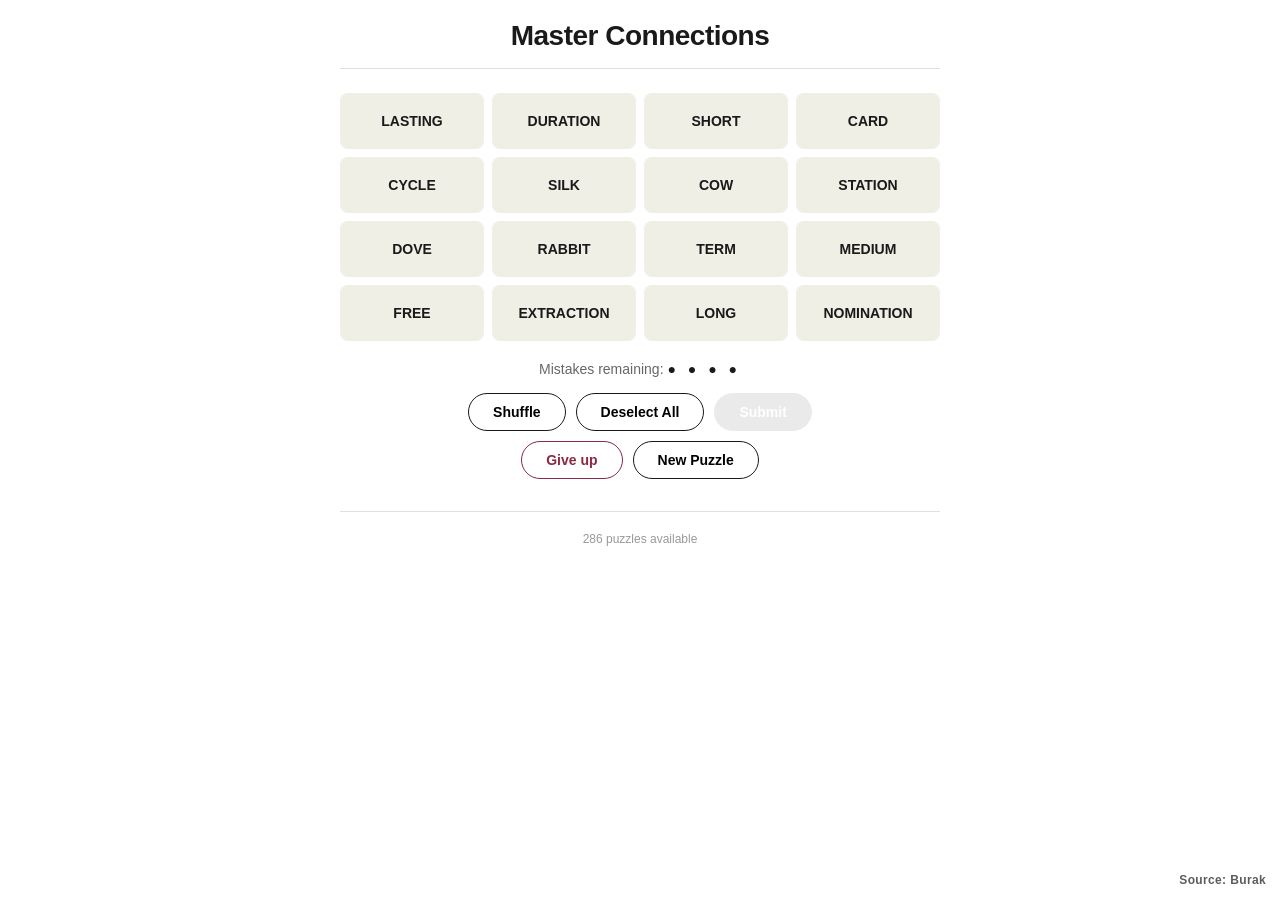
<file: master_connections/webapp/index.html>
<!DOCTYPE html>
<html lang="en">
<head>
    <meta charset="UTF-8">
    <meta name="viewport" content="width=device-width, initial-scale=1.0">
    <title>Master Connections</title>
    <link rel="stylesheet" href="style.css">
</head>
<body>
    <div id="app">
        <header>
            <h1>Master Connections</h1>
        </header>

        <div id="message-bar" class="message-bar hidden"></div>

        <div id="solved-groups"></div>

        <div id="grid" class="grid"></div>

        <div class="controls">
            <div class="mistakes" id="mistakes">
                Mistakes remaining:
                <span id="mistake-dots"></span>
            </div>
            <div class="buttons">
                <button id="btn-shuffle" onclick="shuffleWords()">Shuffle</button>
                <button id="btn-deselect" onclick="deselectAll()">Deselect All</button>
                <button id="btn-submit" onclick="submitGuess()" disabled>Submit</button>
            </div>
            <div class="buttons secondary">
                <button type="button" id="btn-give-up" onclick="giveUp()">Give up</button>
                <button id="btn-new" onclick="loadNewPuzzle()">New Puzzle</button>
            </div>
        </div>

        <div id="game-over" class="game-over hidden">
            <h2 id="game-over-text"></h2>
            <button onclick="loadNewPuzzle()">Play Again</button>
        </div>

        <footer>
            <p class="puzzle-count" id="puzzle-count"></p>
        </footer>
    </div>

    <div id="puzzle-source" class="puzzle-source hidden" aria-live="polite"></div>

    <script src="game.js"></script>
</body>
</html>
</file>
<file: master_connections/webapp/style.css>
/* NYT-inspired layout (from Kevin's static Infinite Connections webapp). */

* {
    margin: 0;
    padding: 0;
    box-sizing: border-box;
}

body {
    font-family: -apple-system, BlinkMacSystemFont, 'Segoe UI', Roboto, sans-serif;
    background: #fff;
    color: #1a1a1a;
    display: flex;
    justify-content: center;
    padding: 20px;
    min-height: 100vh;
}

#app {
    max-width: 600px;
    width: 100%;
}

header {
    text-align: center;
    margin-bottom: 24px;
    padding-bottom: 16px;
    border-bottom: 1px solid #e0e0e0;
}

header h1 {
    font-size: 28px;
    font-weight: 700;
    letter-spacing: -0.5px;
}

.subtitle {
    color: #666;
    font-size: 14px;
    margin-top: 4px;
}

.message-bar {
    text-align: center;
    padding: 10px 16px;
    margin-bottom: 16px;
    border-radius: 8px;
    font-weight: 600;
    font-size: 15px;
    transition: opacity 0.3s;
}

.message-bar.hidden {
    display: none;
}

.message-bar.one-away {
    background: #fff3cd;
    color: #856404;
}

.message-bar.wrong {
    background: #f8d7da;
    color: #721c24;
}

.message-bar.correct {
    background: #d4edda;
    color: #155724;
}

#solved-groups {
    margin-bottom: 8px;
}

.solved-group {
    border-radius: 8px;
    padding: 12px 16px;
    margin-bottom: 8px;
    text-align: center;
    animation: slideDown 0.4s ease-out;
}

@keyframes slideDown {
    from { opacity: 0; transform: translateY(-10px); }
    to { opacity: 1; transform: translateY(0); }
}

.solved-group .category {
    font-weight: 700;
    font-size: 15px;
    text-transform: uppercase;
    margin-bottom: 4px;
}

.solved-group .words {
    font-size: 14px;
    color: #333;
}

.solved-group.yellow { background: #F9DF6D; }
.solved-group.green  { background: #A0C35A; }
.solved-group.blue   { background: #B0C4EF; }
.solved-group.purple { background: #BA81C5; }

.grid {
    display: grid;
    grid-template-columns: repeat(4, 1fr);
    gap: 8px;
    margin-bottom: 20px;
}

.tile {
    background: #efefe6;
    border: none;
    border-radius: 8px;
    padding: 16px 8px;
    font-size: 14px;
    font-weight: 700;
    text-transform: uppercase;
    cursor: pointer;
    transition: all 0.15s ease;
    text-align: center;
    min-height: 56px;
    display: flex;
    align-items: center;
    justify-content: center;
    user-select: none;
    line-height: 1.2;
}

.tile:hover {
    background: #deded5;
}

.tile.selected {
    background: #5a594e;
    color: #fff;
}

.tile.disabled {
    opacity: 0.3;
    pointer-events: none;
}

.controls {
    text-align: center;
}

.mistakes {
    margin-bottom: 16px;
    font-size: 14px;
    color: #666;
}

#mistake-dots {
    color: #1a1a1a;
    letter-spacing: 4px;
}

.buttons {
    display: flex;
    gap: 10px;
    justify-content: center;
    margin-bottom: 10px;
}

.buttons.secondary {
    margin-top: 8px;
    flex-wrap: wrap;
}

#btn-give-up {
    border-color: #8b2942;
    color: #8b2942;
}

#btn-give-up:hover:not(:disabled) {
    background: #8b2942;
    color: #fff;
}

#btn-give-up:disabled {
    border-color: #1a1a1a;
    color: #1a1a1a;
}

button {
    padding: 10px 24px;
    border-radius: 24px;
    border: 1px solid #1a1a1a;
    background: #fff;
    font-size: 14px;
    font-weight: 600;
    cursor: pointer;
    transition: all 0.15s;
}

button:hover {
    background: #1a1a1a;
    color: #fff;
}

button:disabled {
    opacity: 0.4;
    cursor: not-allowed;
}

button:disabled:hover {
    background: #fff;
    color: #1a1a1a;
}

#btn-submit {
    background: #1a1a1a;
    color: #fff;
    border-color: #1a1a1a;
}

#btn-submit:hover {
    background: #333;
}

#btn-submit:disabled {
    background: #ccc;
    border-color: #ccc;
    color: #fff;
}

#btn-submit:disabled:hover {
    background: #ccc;
    color: #fff;
}

.game-over {
    text-align: center;
    padding: 24px;
    margin-top: 20px;
    animation: slideDown 0.4s ease-out;
}

.game-over.hidden {
    display: none;
}

.game-over h2 {
    margin-bottom: 16px;
    font-size: 20px;
}

footer {
    text-align: center;
    margin-top: 32px;
    padding-top: 16px;
    border-top: 1px solid #e0e0e0;
    color: #999;
    font-size: 13px;
}

footer .puzzle-count {
    margin-top: 4px;
    font-size: 12px;
}

/* Generator attribution — fixed corner (must stay readable on GitHub Pages / mobile). */
.puzzle-source {
    position: fixed;
    bottom: 12px;
    right: 14px;
    font-size: 12px;
    font-weight: 600;
    color: #5c5c5c;
    letter-spacing: 0.03em;
    z-index: 9999;
    pointer-events: none;
    max-width: 48vw;
    text-align: right;
    line-height: 1.35;
    text-shadow: 0 0 1px rgba(255, 255, 255, 0.9);
}

.puzzle-source.hidden {
    display: none;
}

@media (max-width: 480px) {
    .tile {
        padding: 12px 4px;
        font-size: 12px;
        min-height: 48px;
    }

    header h1 {
        font-size: 22px;
    }

    button {
        padding: 8px 16px;
        font-size: 13px;
    }
}
</file>
